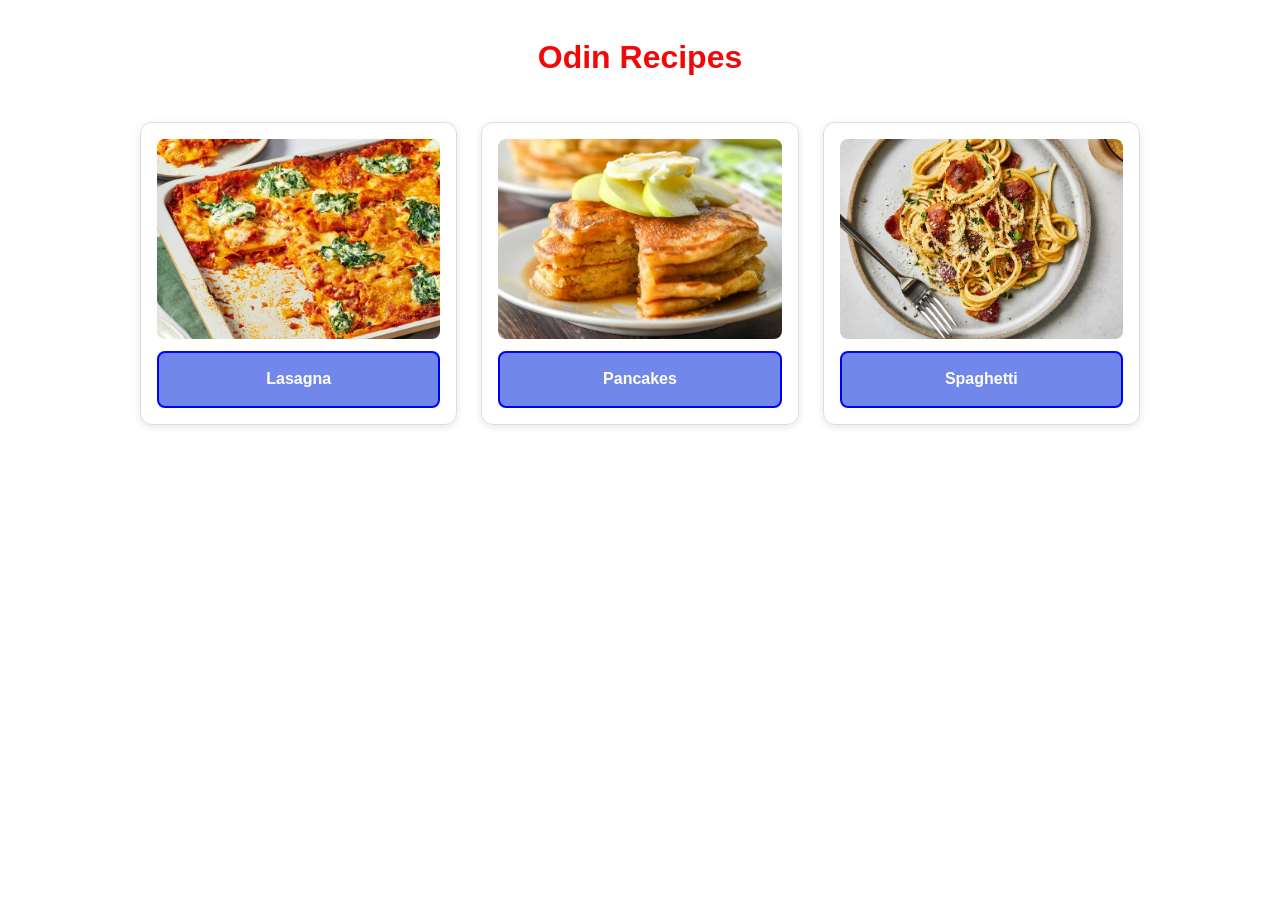
<file: index.html>
<!DOCTYPE html>
<html lang="en">

    <head>
        <meta charset="UTF-8">
        <meta name="viewport" content="width=device-width, initial-scale=1.0">
        <title>Odin Recipes</title>
        <link rel="stylesheet" href="styles.css">
    </head>
    <body>
        <div class="container">
        <h1>Odin Recipes</h1>

        <ul>
            <li>
                <img src="recipes/images/lasagna.jpg.webp" alt="Lasagna">
                <a class="featured" href="recipes/lasagna.html">Lasagna</a>
            </li>

            <li>
                <img src="recipes/images/pancakes.jpg" alt="Pancakes">
                <a class="featured1" href="recipes/pancakes.html">Pancakes</a>
            </li>

            <li>
                <img src="recipes/images/spaghetti.jpg" alt="Spaghetti">
                <a class="featured2" href="recipes/spaghetti.html">Spaghetti</a>
            </li>
        </ul>
     </div>
            
    </body>
</file>
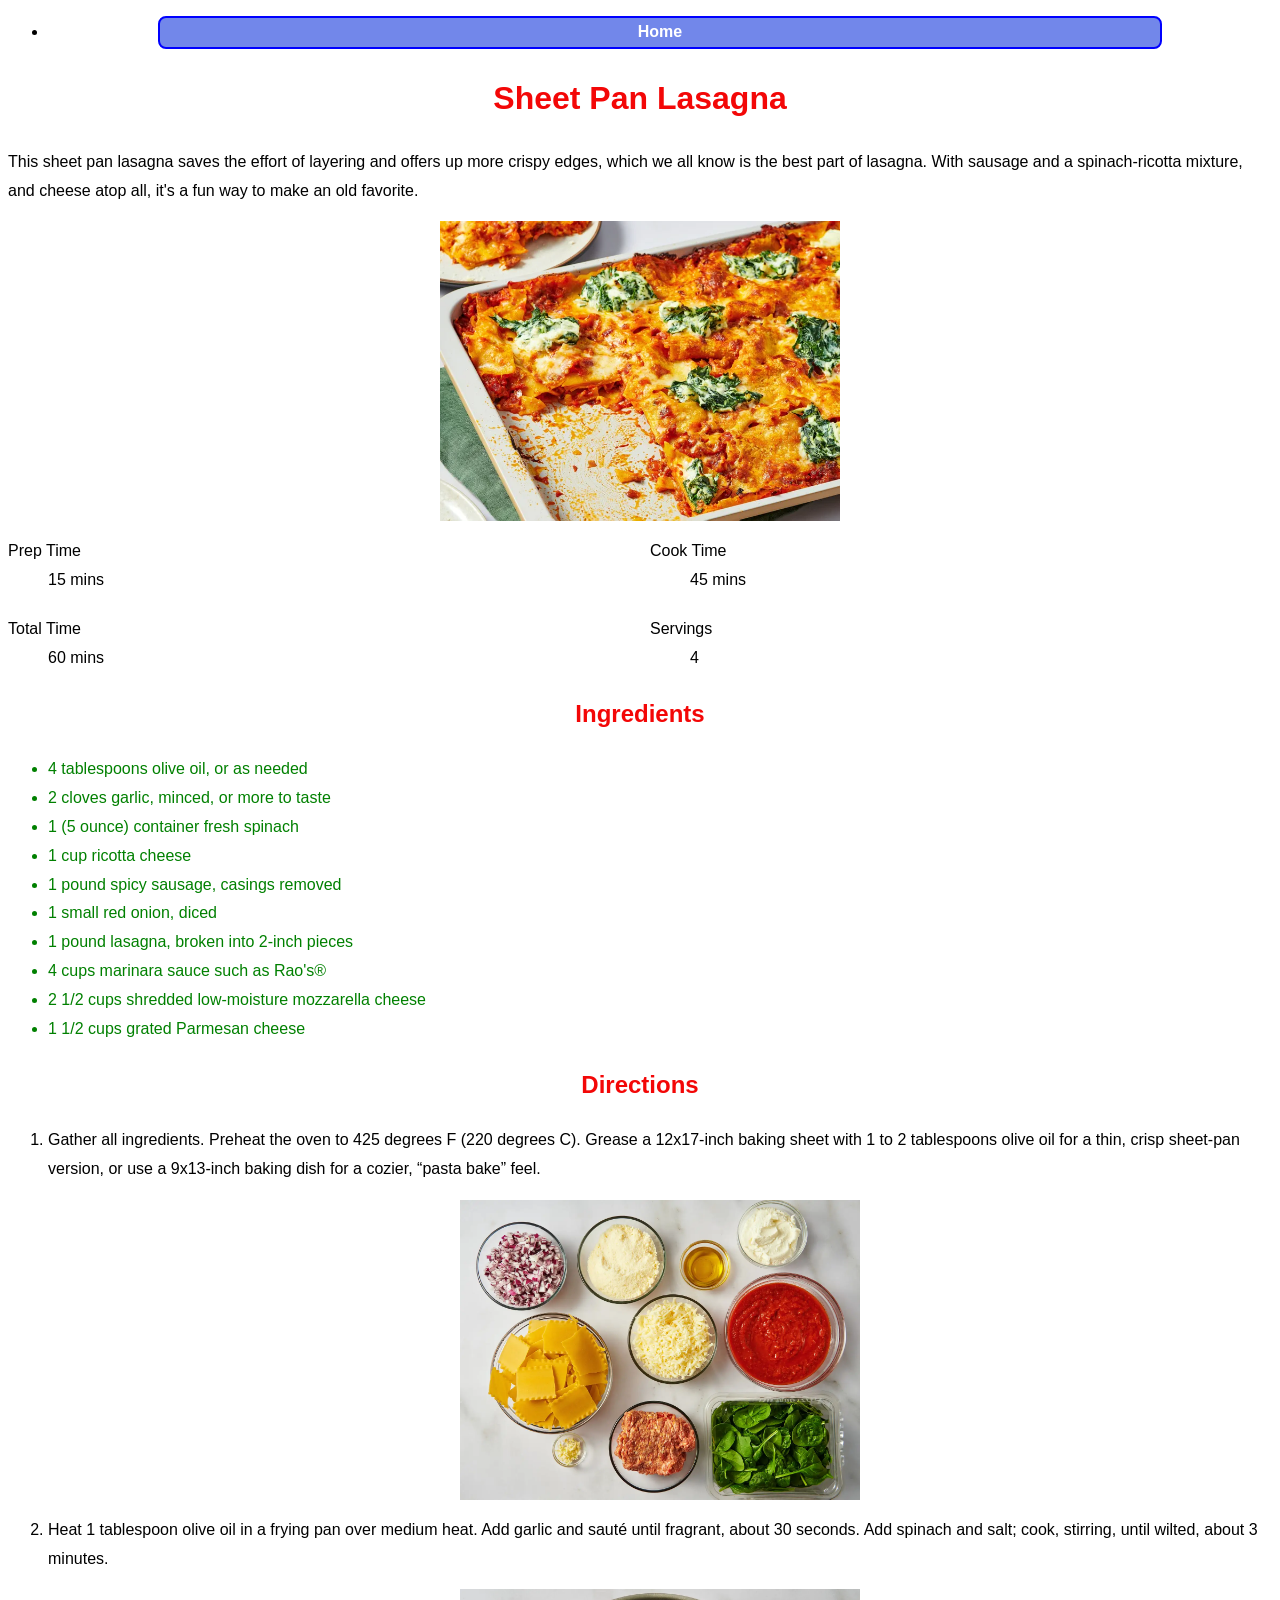
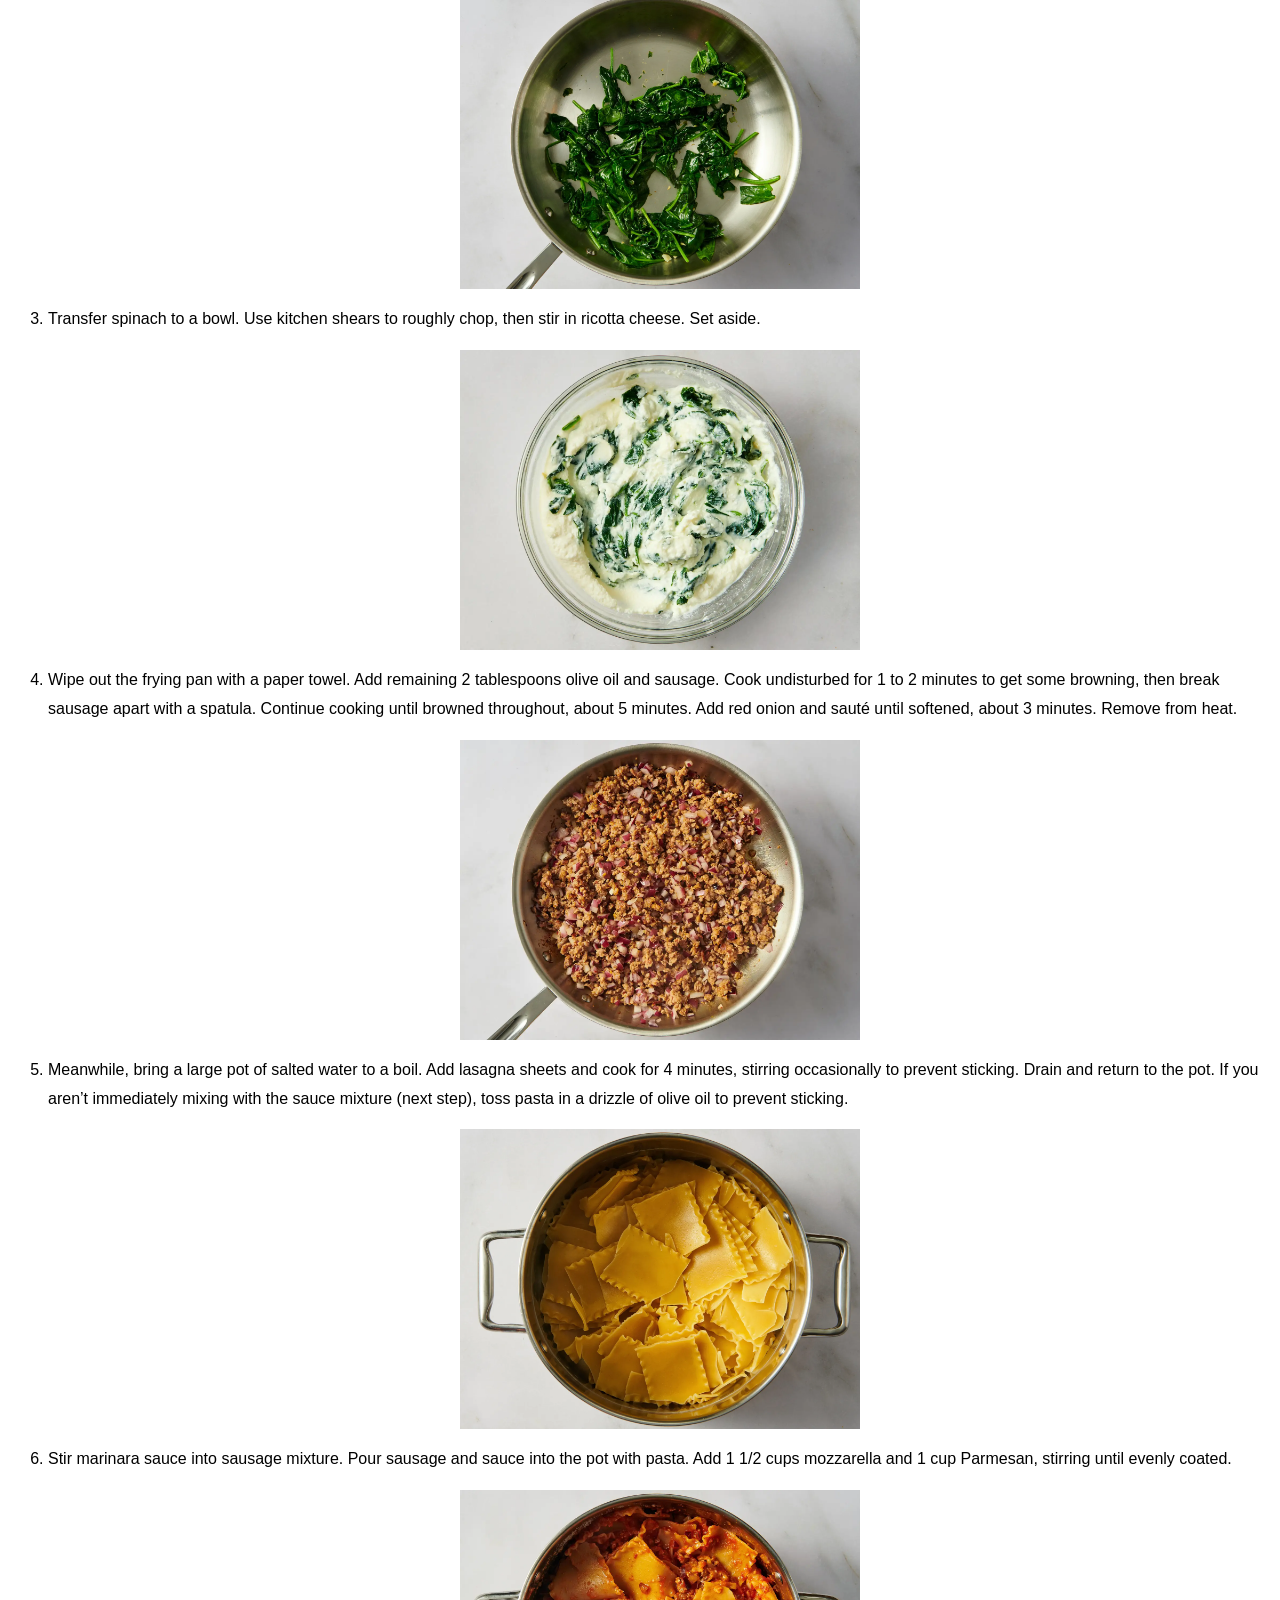
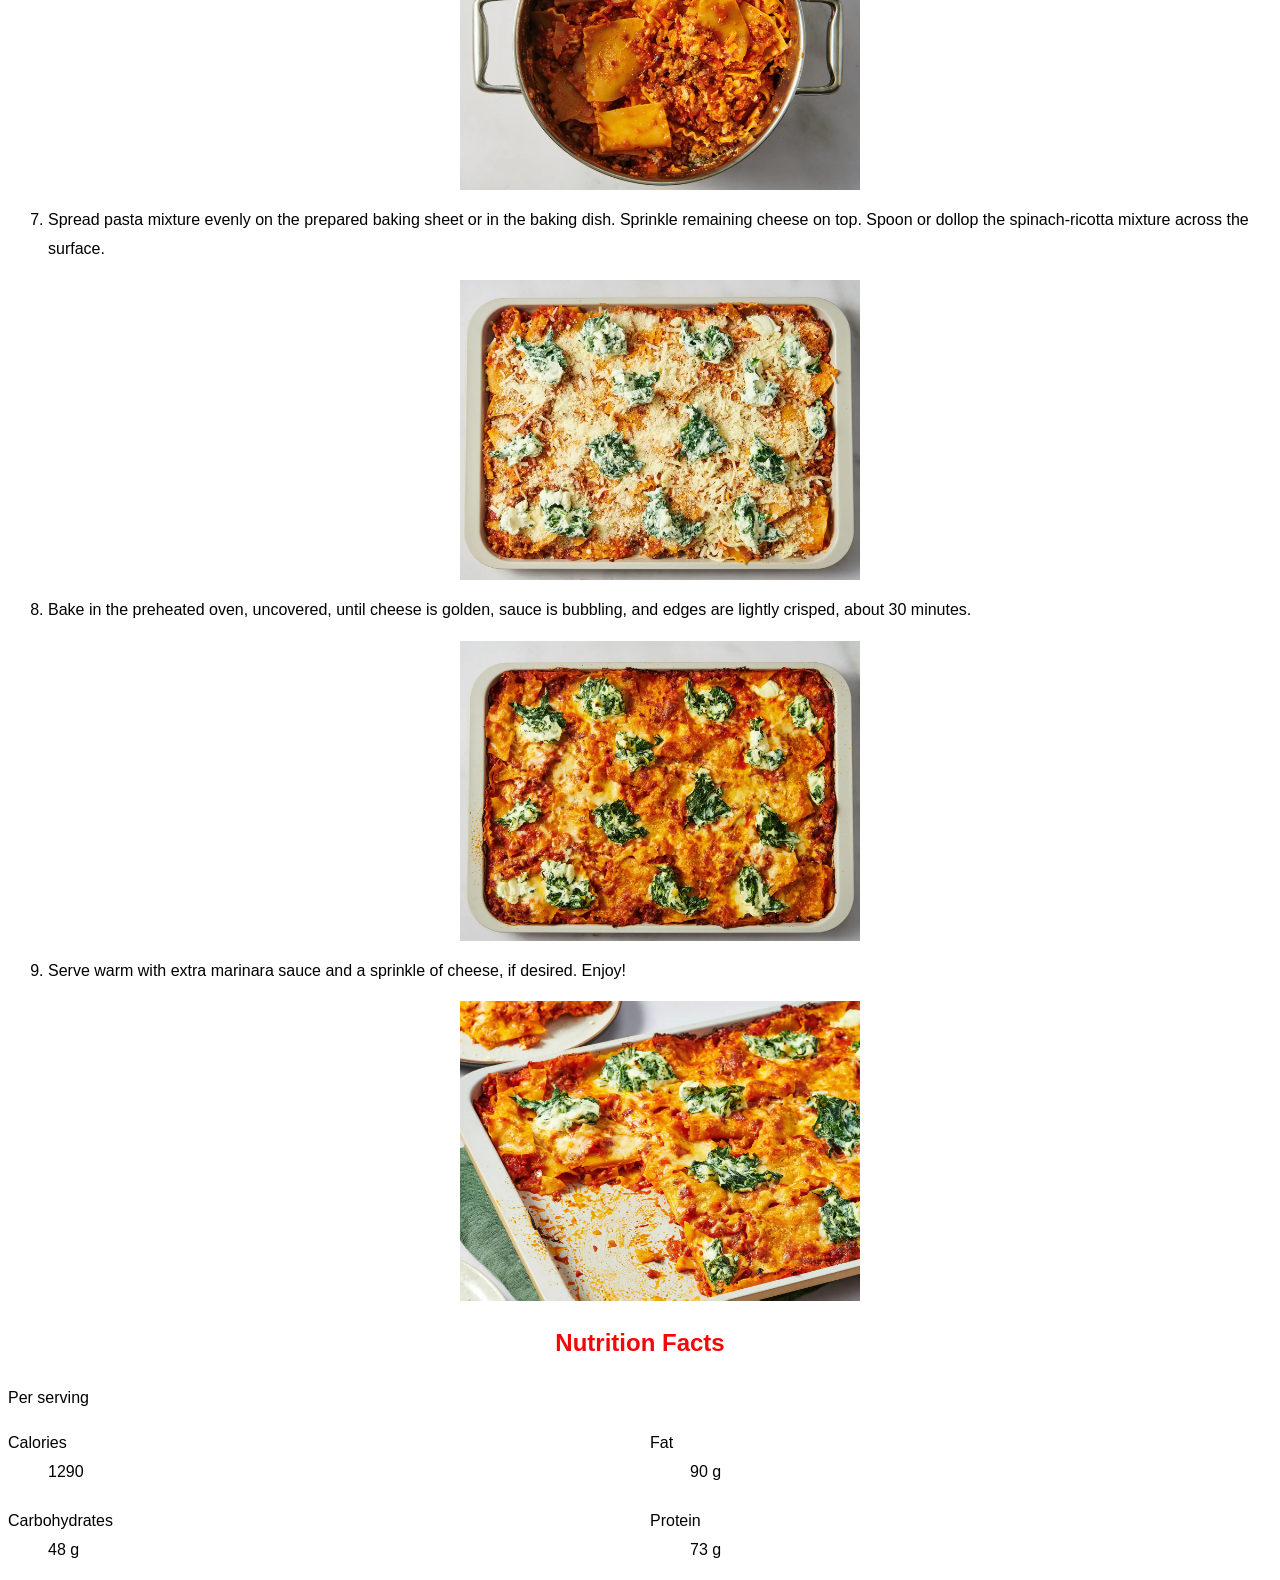
<file: recipes/lasagna.html>
<!DOCTYPE html>
<html lang="en">
<head>
    <meta charset="UTF-8">
    <!-- ЗМІНЕНО [1]: додано meta viewport (коректне відображення на телефоні) -->
    <meta name="viewport" content="width=device-width, initial-scale=1">
    <!-- ЗМІНЕНО [2]: додано title (його не було; потрібен для вкладки браузера й пошуку) -->
    <title>Sheet Pan Lasagna</title>
    <link rel="stylesheet" href="../styles.css">
</head>
<body>
    <ul>
        <li><a class="button-home" href="../index.html">Home</a></li>
    </ul>
<!-- ЗМІНЕНО [3]: вміст обгорнуто в main, а вступ і час у header (семантичні теги замість голих div) -->
<main>
<header>
    <h1>Sheet Pan Lasagna</h1>
    <!-- ЗМІНЕНО [4]: 4 рядки тексту, розірвані на окремі <p>, зведено в один абзац -->
    <p>This sheet pan lasagna saves the effort of layering and offers up more crispy edges, which we all know is the best part of lasagna. With sausage and a spinach-ricotta mixture, and cheese atop all, it's a fun way to make an old favorite.</p>

    <!-- ЗМІНЕНО [5]: figure + змістовний alt; width/height без "px" (у HTML-атрибутах одиниці не пишуть) -->
    <figure>
        <img src="images/lasagna.jpg.webp" alt="Finished sheet pan lasagna with golden, crispy cheese" width="400" height="400">
    </figure>

    <!-- ЗМІНЕНО [6]: блок часу переписано на dl; виправлено відсутній відкривальний <div> для Total Time і зайвий закривальний </div> -->
    <dl class="recipe-time">
        <div>
            <dt>Prep Time</dt>
            <dd>15 mins</dd>
        </div>
        <div>
            <dt>Cook Time</dt>
            <dd>45 mins</dd>
        </div>
        <div>
            <dt>Total Time</dt>
            <dd>60 mins</dd>
        </div>
        <div>
            <dt>Servings</dt>
            <dd>4</dd>
        </div>
    </dl>
</header>

<!-- ЗМІНЕНО [7]: h1 → h2 (на сторінці має бути один h1); секція обгорнута в section -->
<section class="ingredients">
    <h2>Ingredients</h2>
    <!-- ЗМІНЕНО [8]: прибрано зайві відступи; список без змін за змістом -->
    <ul>
        <li>4 tablespoons olive oil, or as needed</li>
        <li>2 cloves garlic, minced, or more to taste</li>
        <li>1 (5 ounce) container fresh spinach</li>
        <li>1 cup ricotta cheese</li>
        <li>1 pound spicy sausage, casings removed</li>
        <li>1 small red onion, diced</li>
        <li>1 pound lasagna, broken into 2-inch pieces</li>
        <li>4 cups marinara sauce such as Rao's®</li>
        <li>2 1/2 cups shredded low-moisture mozzarella cheese</li>
        <li>1 1/2 cups grated Parmesan cheese</li>
    </ul>
</section>

<section class="directions">
    <h2>Directions</h2>
    <!-- ЗМІНЕНО [9]: ручне «Step N:» у <strong> замінено на <ol>; нумерацію робить браузер -->
    <ol>
        <li>
            <!-- ЗМІНЕНО [4]: абзац зведено в один; «sheet-» і «pan» склеєно в «sheet-pan» -->
            <p>Gather all ingredients. Preheat the oven to 425 degrees F (220 degrees C). Grease a 12x17-inch baking sheet with 1 to 2 tablespoons olive oil for a thin, crisp sheet-pan version, or use a 9x13-inch baking dish for a cozier, “pasta bake” feel.</p>
            <!-- ЗМІНЕНО [10]: alt «Step 1:» замінено на опис того, що на фото (так samo в усіх кроках) -->
            <img src="images/lasagna1.jpg.webp" alt="Baking sheet greased with olive oil" width="400" height="400" loading="lazy">
        </li>
        <li>
            <p>Heat 1 tablespoon olive oil in a frying pan over medium heat. Add garlic and sauté until fragrant, about 30 seconds. Add spinach and salt; cook, stirring, until wilted, about 3 minutes.</p>
            <img src="images/lasagna2.jpg" alt="Spinach wilting with garlic in a frying pan" width="400" height="400" loading="lazy">
        </li>
        <li>
            <!-- ЗМІНЕНО [11]: прибрано <br> усередині абзацу -->
            <p>Transfer spinach to a bowl. Use kitchen shears to roughly chop, then stir in ricotta cheese. Set aside.</p>
            <!-- ПРИМІТКА [12]: розширення файлів (.jpg.webp / .jpg) залишено як були, щоб не зламати шляхи. Варто привести до одного формату (наприклад, .webp) і перейменувати файли -->
            <img src="images/lasagna3.jpg" alt="Chopped spinach mixed with ricotta in a bowl" width="400" height="400" loading="lazy">
        </li>
        <li>
            <p>Wipe out the frying pan with a paper towel. Add remaining 2 tablespoons olive oil and sausage. Cook undisturbed for 1 to 2 minutes to get some browning, then break sausage apart with a spatula. Continue cooking until browned throughout, about 5 minutes. Add red onion and sauté until softened, about 3 minutes. Remove from heat.</p>
            <img src="images/lasagna4.jpg" alt="Browned sausage and red onion in a frying pan" width="400" height="400" loading="lazy">
        </li>
        <li>
            <p>Meanwhile, bring a large pot of salted water to a boil. Add lasagna sheets and cook for 4 minutes, stirring occasionally to prevent sticking. Drain and return to the pot. If you aren’t immediately mixing with the sauce mixture (next step), toss pasta in a drizzle of olive oil to prevent sticking.</p>
            <img src="images/lasagna5.jpg" alt="Drained lasagna pieces in a pot" width="400" height="400" loading="lazy">
        </li>
        <li>
            <p>Stir marinara sauce into sausage mixture. Pour sausage and sauce into the pot with pasta. Add 1 1/2 cups mozzarella and 1 cup Parmesan, stirring until evenly coated.</p>
            <img src="images/lasagna6.jpg" alt="Pasta coated in sausage and marinara sauce" width="400" height="400" loading="lazy">
        </li>
        <li>
            <!-- ЗМІНЕНО [13]: виправлено одруківку «Spoon o» → «Spoon or» -->
            <p>Spread pasta mixture evenly on the prepared baking sheet or in the baking dish. Sprinkle remaining cheese on top. Spoon or dollop the spinach-ricotta mixture across the surface.</p>
            <img src="images/lasagna7.jpg" alt="Pasta spread on the baking sheet topped with spinach-ricotta" width="400" height="400" loading="lazy">
        </li>
        <li>
            <p>Bake in the preheated oven, uncovered, until cheese is golden, sauce is bubbling, and edges are lightly crisped, about 30 minutes.</p>
            <img src="images/lasagna8.jpg" alt="Baked lasagna with golden cheese and bubbling sauce" width="400" height="400" loading="lazy">
        </li>
        <li>
            <p>Serve warm with extra marinara sauce and a sprinkle of cheese, if desired. Enjoy!</p>
            <img src="images/lasagna9.jpg" alt="Served portion of sheet pan lasagna" width="400" height="400" loading="lazy">
        </li>
    </ol>
</section>

<section class="nutrition">
    <!-- ЗМІНЕНО [14]: <h4> більше не вкладений у <h1>; заголовок став h2, «(per serving)» — звичайним абзацом -->
    <h2>Nutrition Facts</h2>
    <p>Per serving</p>
    <!-- ЗМІНЕНО [15]: виправлено незакритий <div> у блоці Fat; блок переписано на dl, як і час приготування -->
    <dl>
        <div>
            <dt>Calories</dt>
            <dd>1290</dd>
        </div>
        <div>
            <dt>Fat</dt>
            <dd>90 g</dd>
        </div>
        <div>
            <dt>Carbohydrates</dt>
            <dd>48 g</dd>
        </div>
        <div>
            <dt>Protein</dt>
            <dd>73 g</dd>
        </div>
    </dl>
</section>
</main>
</body>
</html>
</file>
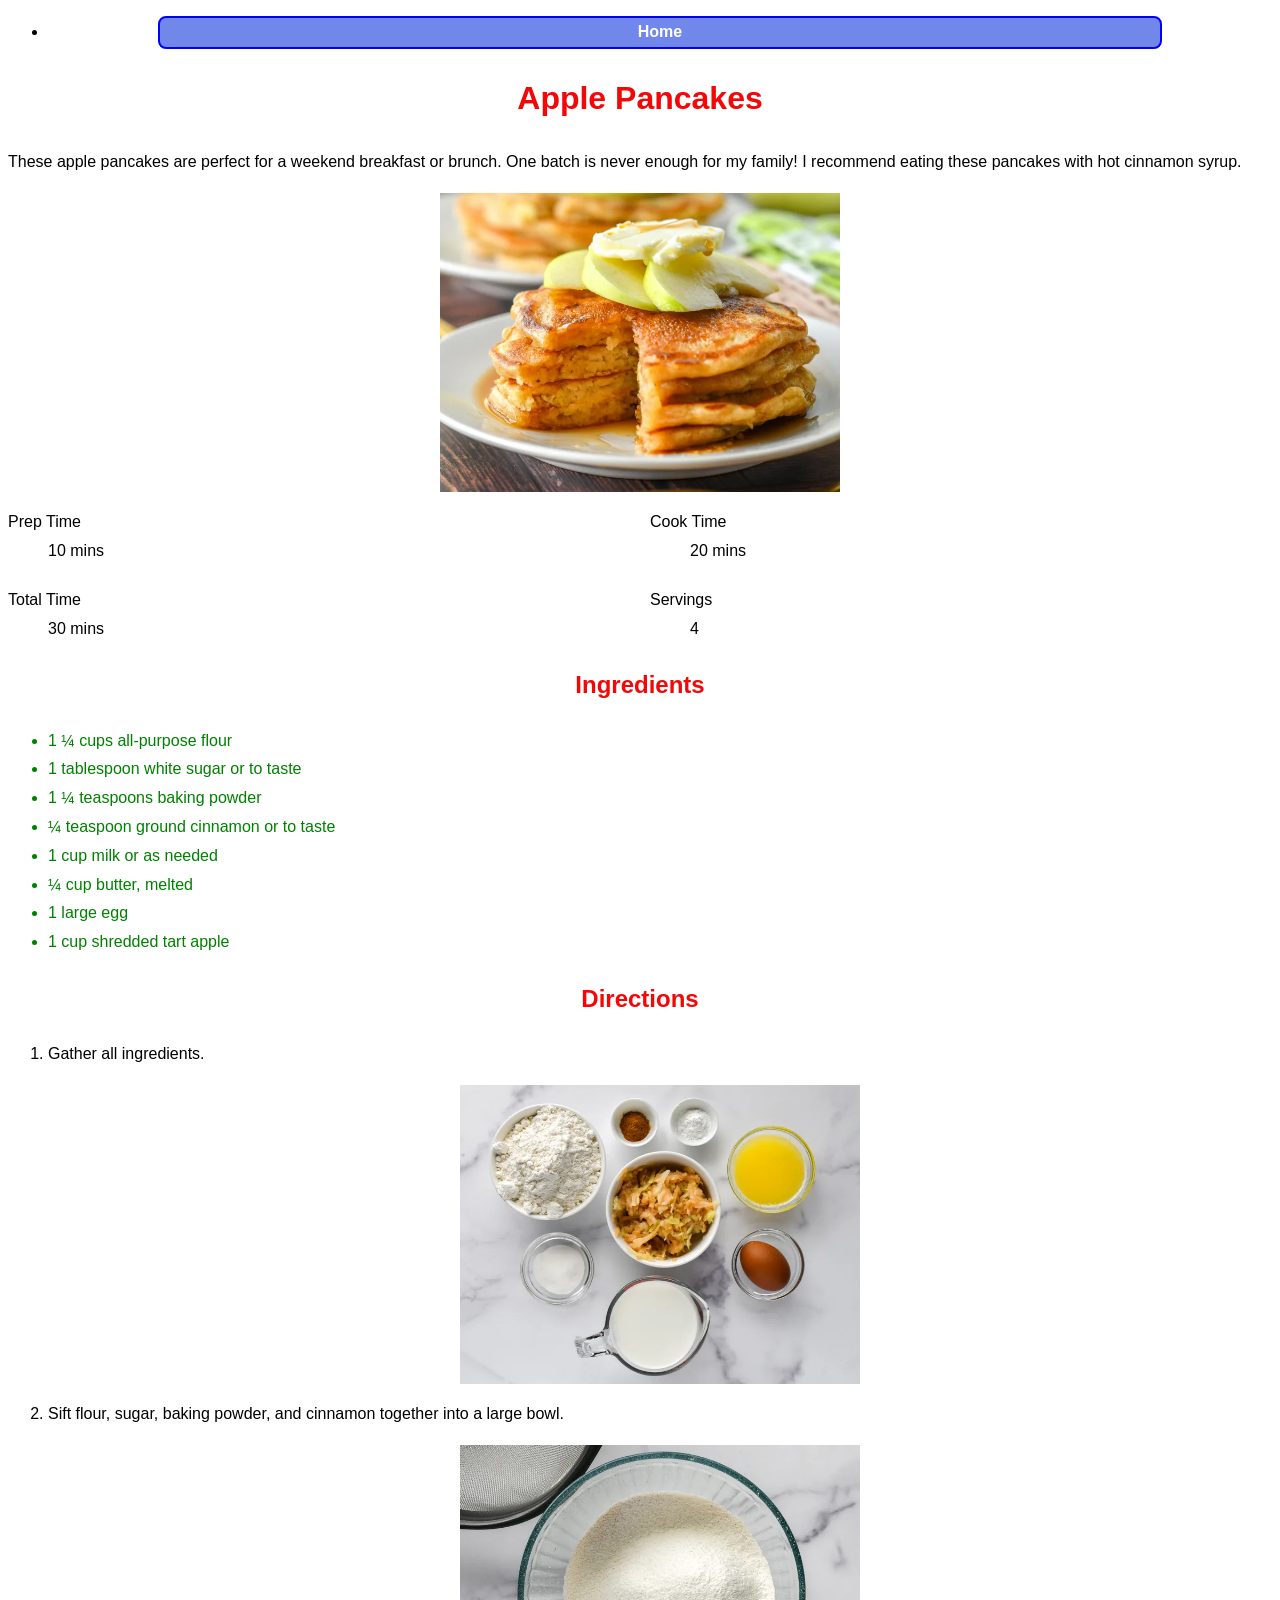
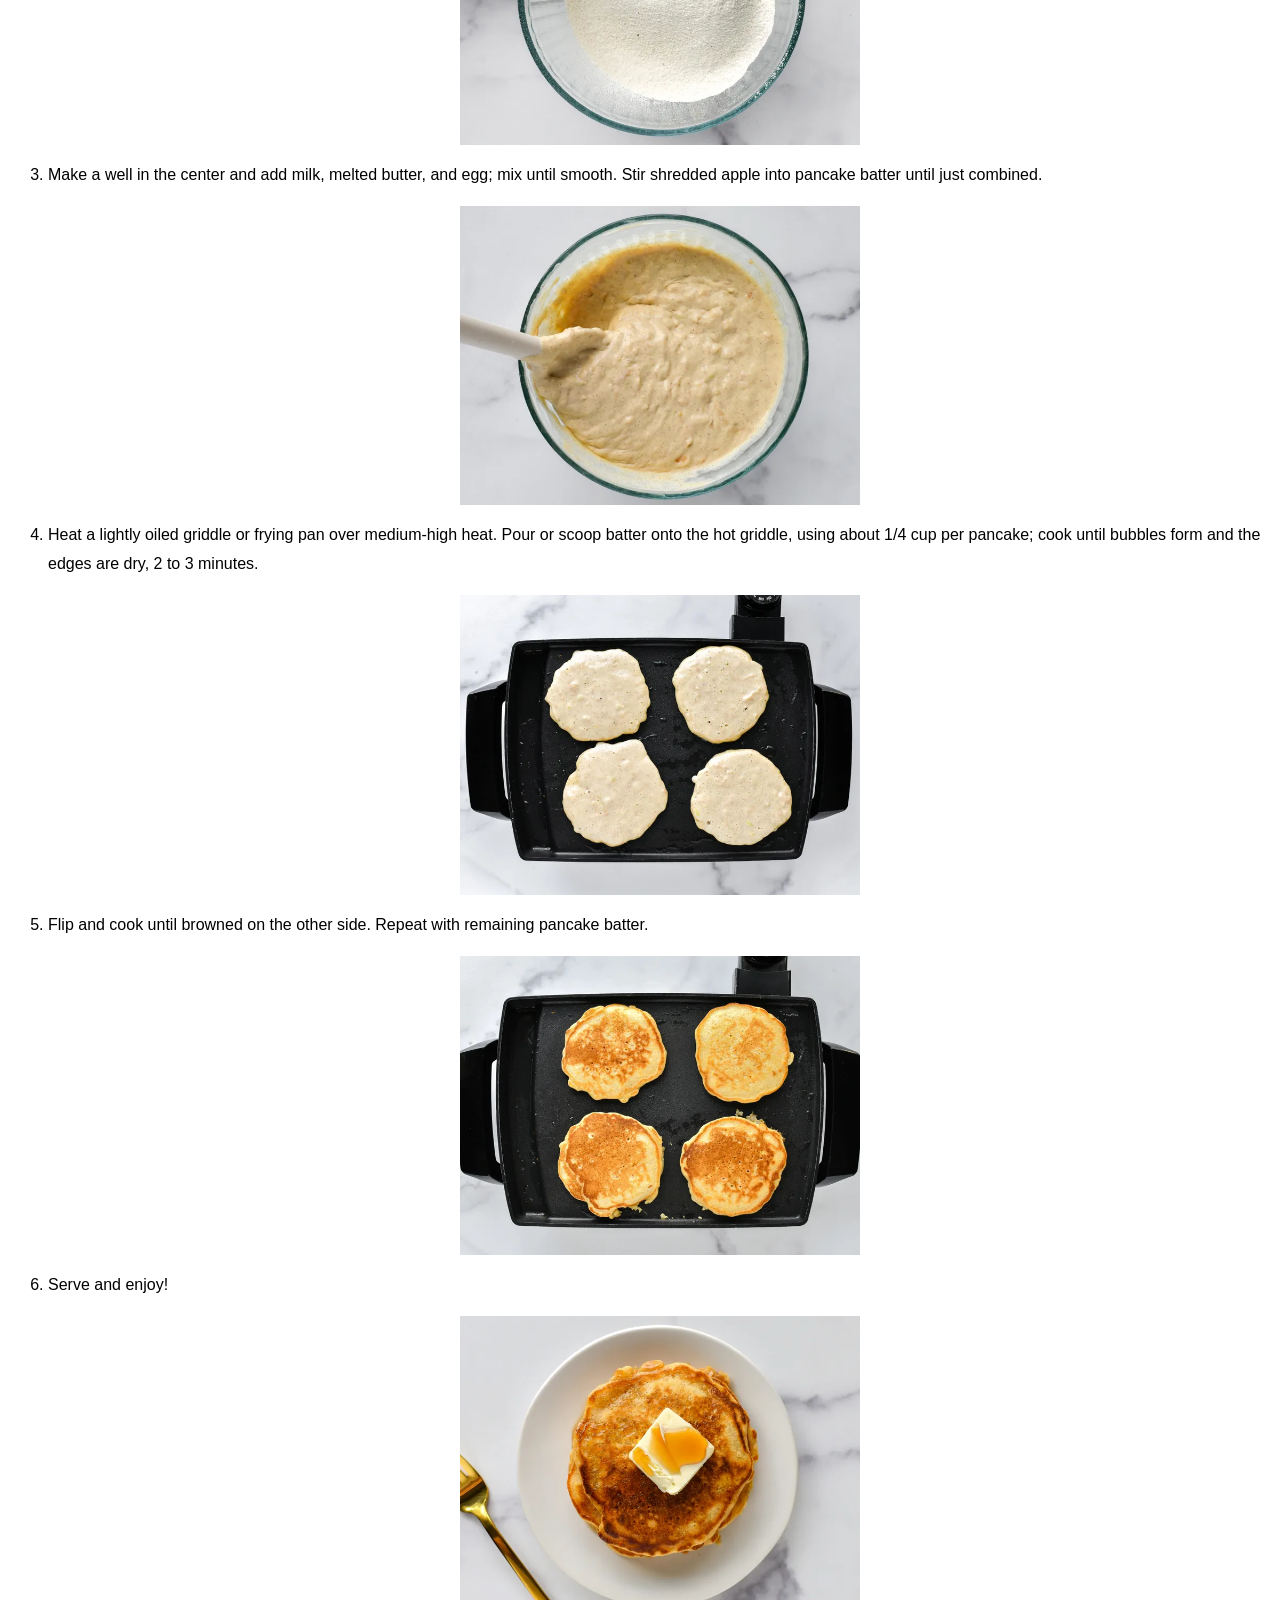
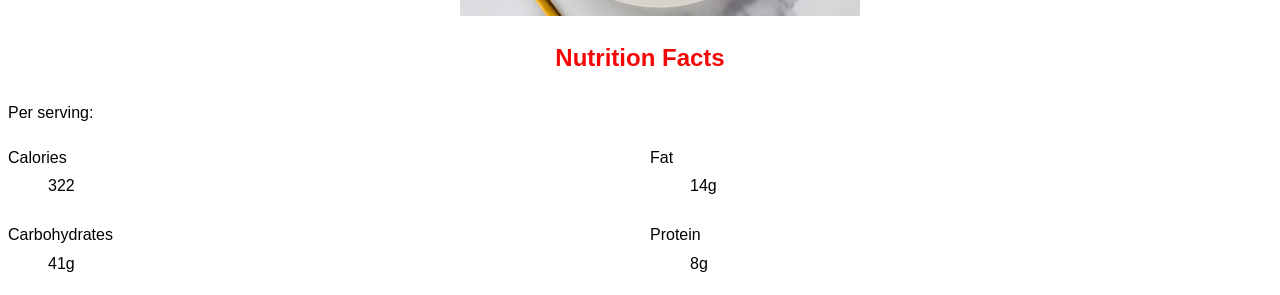
<file: recipes/pancakes.html>
<!DOCTYPE html>
<html lang="en">
    <head>
        <meta charset="UTF-8">
        <meta name="viewport" content="width=device-width, initial-scale=1">
        <title>Apple Pancakes</title>
        <link rel="stylesheet" href="../styles.css">
    </head>
    <body>
        <ul>
            <li><a class="button-home" href="../index.html">Home</a></li>
        </ul>
        <main>
            <header>
                <h1>Apple Pancakes</h1>
                <p>These apple pancakes are perfect for a weekend breakfast or brunch. One batch is never enough for my family! I recommend eating these pancakes with hot cinnamon syrup.</p>
                <figure>
                    <img src="images/pancakes.jpg" alt="Stack of apple pancakes with syrup and apple slices" width="400" height="400">
                </figure>
                <dl class="recipe-time">
                    <div>
                        <dt>Prep Time</dt>
                        <dd>10 mins</dd>
                    </div>
                    <div>
                        <dt>Cook Time</dt>
                        <dd>20 mins</dd>
                    </div>
                    <div>
                        <dt>Total Time</dt>
                        <dd>30 mins</dd>
                    </div>
                    <div>
                        <dt>Servings</dt>
                        <dd>4</dd>
                    </div>
                </dl>
            </header>

            <section class="ingredients">
                <h2>Ingredients</h2>
                <ul>
                    <li>1 ¼ cups all-purpose flour</li>
                    <li>1 tablespoon white sugar or to taste</li>
                    <li>1 ¼ teaspoons baking powder</li>
                    <li>¼ teaspoon ground cinnamon or to taste</li>
                    <li>1 cup milk or as needed</li>
                    <li>¼ cup butter, melted</li>
                    <li>1 large egg</li>
                    <li>1 cup shredded tart apple</li>
                </ul>
            </section>

            <section class="directions">
                <h2>Directions</h2>
                <ol>
                    <li>
                        <p>Gather all ingredients.</p>
                        <img src="images/pancakes1.jpg" alt="All ingredients for apple pancakes" width="400" height="400">
                    </li>
                    <li>
                        <p>Sift flour, sugar, baking powder, and cinnamon together into a large bowl.</p>
                        <img src="images/pancakes2.jpg" alt="Sift flour, sugar, baking powder, and cinnamon together into a large bowl." width="400" height="400">
                    </li>
                    <li>
                        <p>Make a well in the center and add milk, melted butter, and egg; mix until smooth. Stir shredded apple into pancake batter until just combined.</p>
                        <img src="images/pancakes3.jpg" alt="Make a well in the center and add milk, melted butter, and egg; mix until smooth. Stir shredded apple into pancake batter until just combined." width="400" height="400">
                    </li>
                    <li>
                        <p>Heat a lightly oiled griddle or frying pan over medium-high heat. Pour or scoop batter onto the hot griddle, using about 1/4 cup per pancake; cook until bubbles form and the edges are dry, 2 to 3 minutes.</p>
                        <img src="images/pancakes4.jpg" alt="Heat a lightly oiled griddle or frying pan over medium-high heat. Pour or scoop batter onto the hot griddle, using about 1/4 cup per pancake; cook until bubbles form and the edges are dry, 2 to 3 minutes." width="400" height="400">
                    </li>
                    <li>
                        <p>Flip and cook until browned on the other side. Repeat with remaining pancake batter.</p>
                        <img src="images/pancakes5.jpg" alt="Flip and cook until browned on the other side. Repeat with remaining pancake batter." width="400" height="400">
                    </li>
                    <li>
                        <p>Serve and enjoy!</p>
                        <img src="images/pancakes6.jpg" alt="Serve and enjoy!" width="400" height="400">
                    </li>
                </ol>
            </section>

            <section class="nutrition">
                <h2>Nutrition Facts</h2>
                <p>Per serving:</p>
                <dl>
                    <div>
                        <dt>Calories</dt>
                        <dd>322</dd>
                    </div>
                    <div>
                        <dt>Fat</dt>
                        <dd>14g</dd>
                    </div>
                    <div>
                        <dt>Carbohydrates</dt>
                        <dd>41g</dd>
                    </div>
                    <div>
                        <dt>Protein</dt>
                        <dd>8g</dd>
                    </div>
                </dl>
            </section>
        </main>
    </body>
</html>
</file>
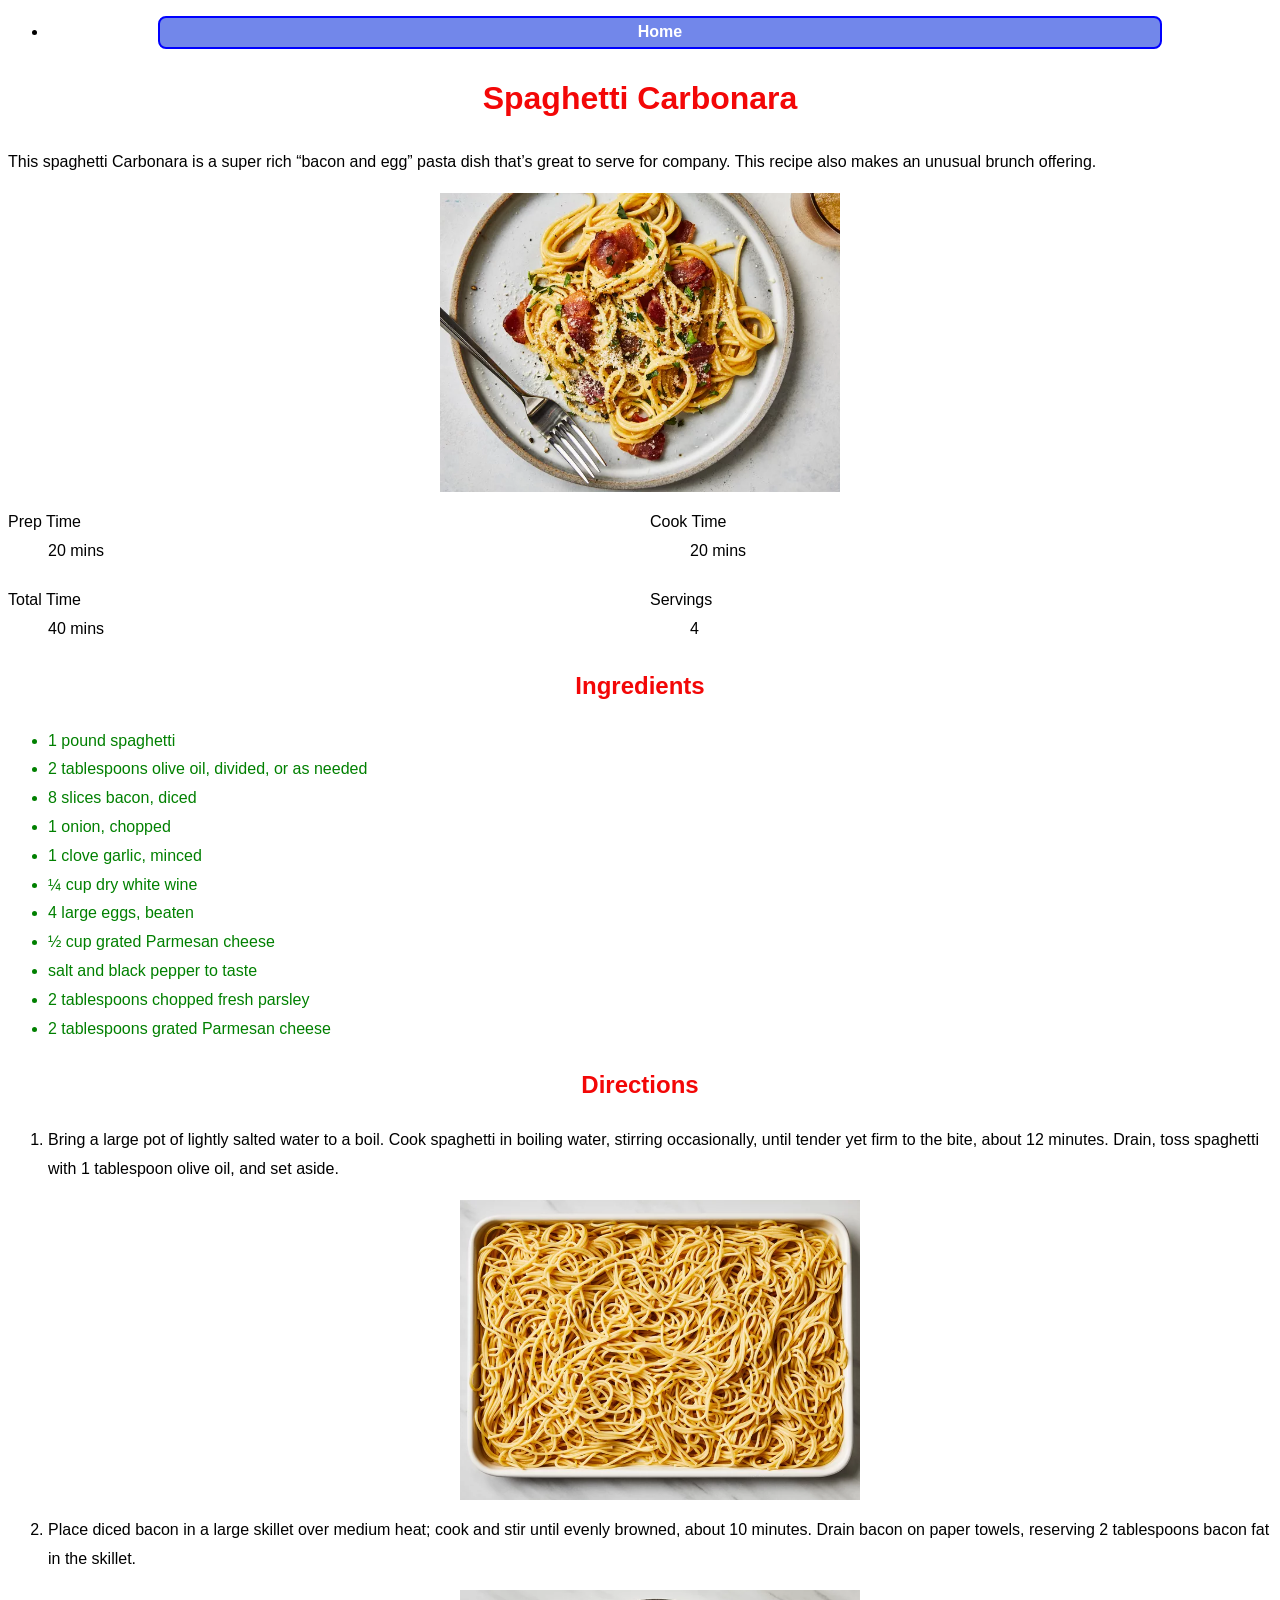
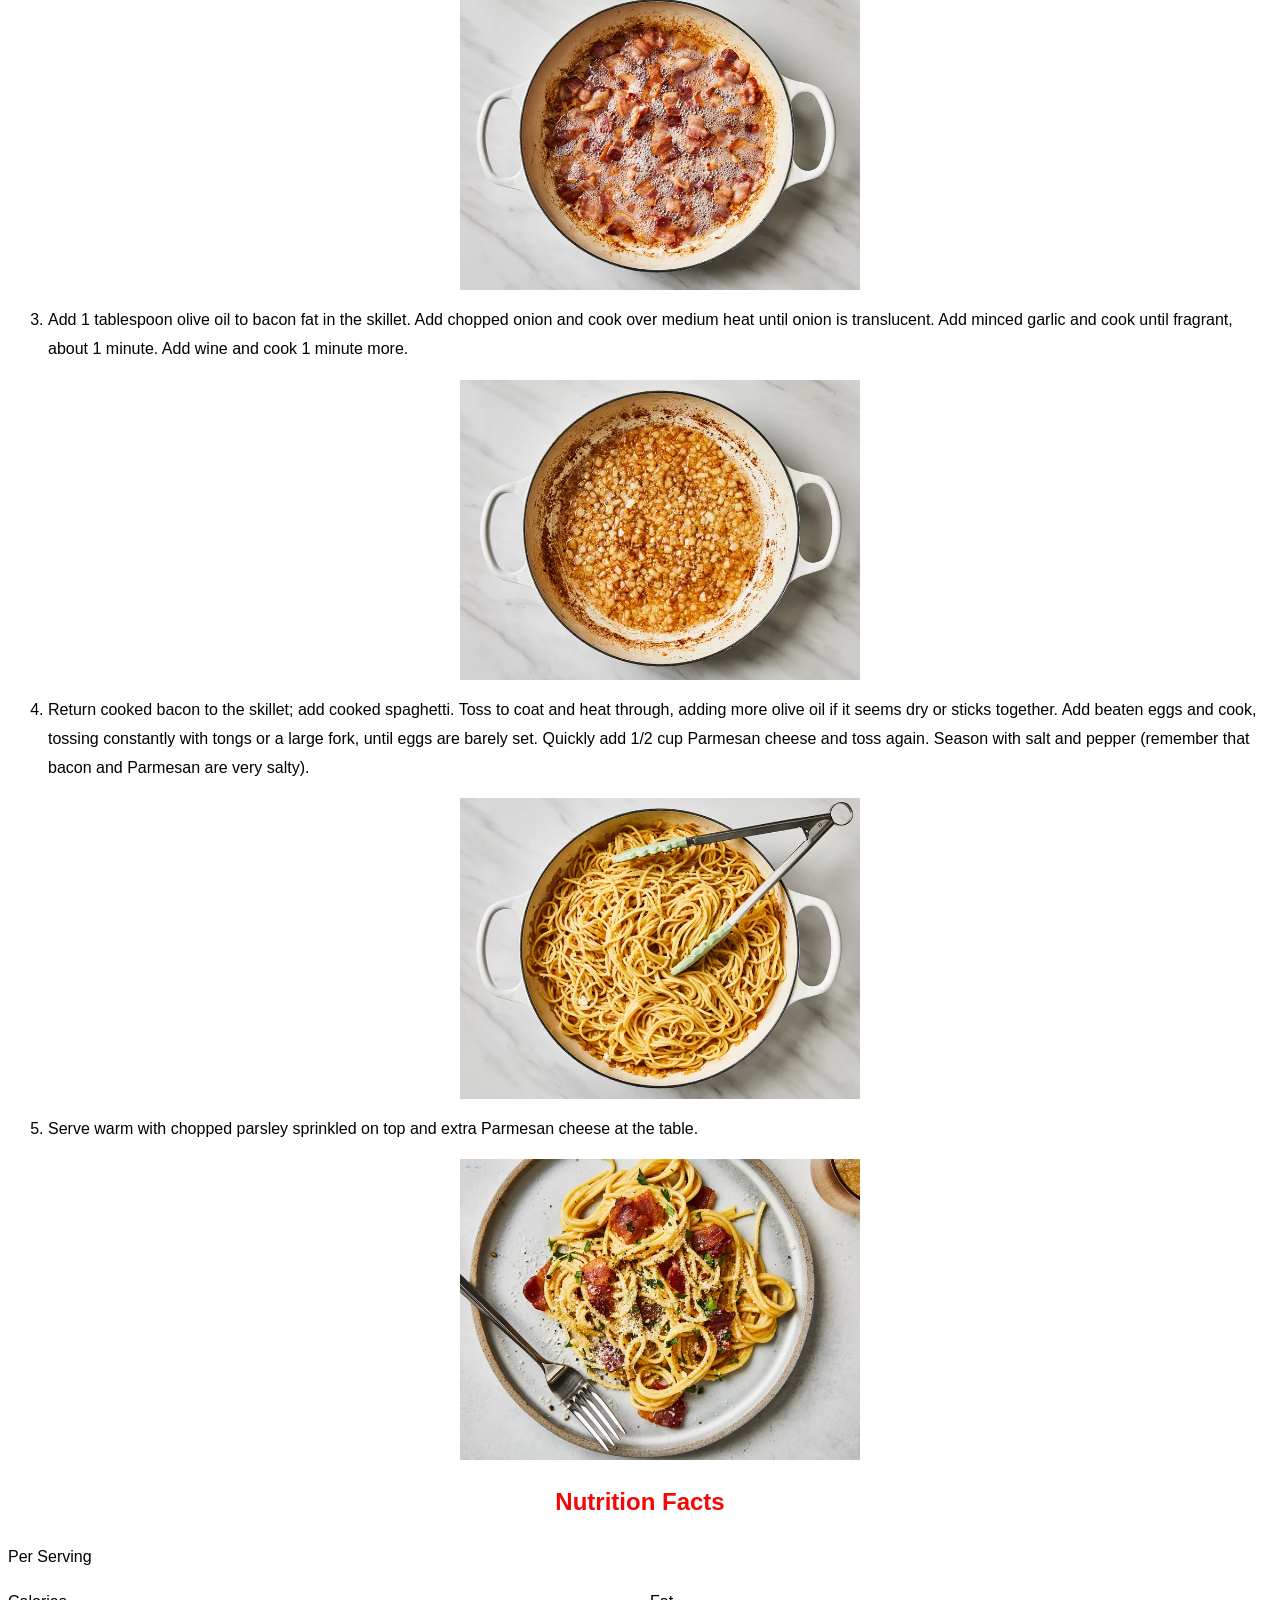
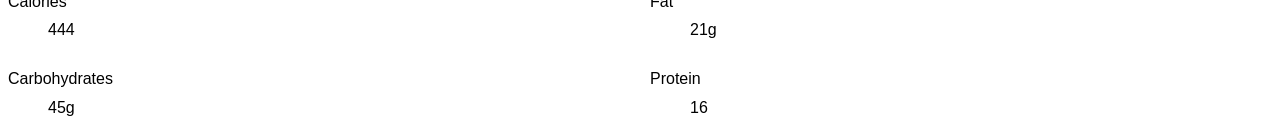
<file: recipes/spagetti.html>
<!DOCTYPE html>
<html lang="en">
    <head>
        <meta charset="UTF-8">
        <meta name="viewport" content="width=device-width, initial-scale=1.0">
        <title>Spaghetti Recipe</title>
        <link rel="stylesheet" href="../styles.css">    
    </head>
    <body>
        <ul>
            <li><a class="button-home" href="../index.html">Home</a></li>
        </ul>
        <main>
            <header>
                <h1>Spaghetti Carbonara</h1>
                <p>This spaghetti Carbonara is a super rich “bacon and egg” pasta dish that’s great to serve for company. This recipe also makes an unusual brunch offering.</p>
                <figure>
                    <img src="images/spaghetti.jpg" alt="Ready meal" width="400" height="400">
                </figure>
                <dl class="recipe-time">
                    <div>
                        <dt>Prep Time</dt>
                        <dd>20 mins</dd>
                    </div>
                    <div>
                        <dt>Cook Time</dt>
                        <dd>20 mins</dd>
                    </div>
                    <div>
                        <dt>Total Time</dt>
                        <dd>40 mins</dd>
                    </div>
                    <div>
                        <dt>Servings</dt>
                        <dd>4</dd>
                    </div>
                </dl>
            </header>

            <section class="ingredients">
                <h2>Ingredients</h2>
                <ul>
                    <li>1 pound spaghetti</li>
                    <li>2 tablespoons olive oil, divided, or as needed</li>
                    <li>8 slices bacon, diced</li>
                    <li>1 onion, chopped</li>
                    <li>1 clove garlic, minced</li>
                    <li>¼ cup dry white wine</li>
                    <li>4 large eggs, beaten</li>
                    <li>½ cup grated Parmesan cheese</li>
                    <li>salt and black pepper to taste</li>
                    <li>2 tablespoons chopped fresh parsley</li>
                    <li>2 tablespoons grated Parmesan cheese</li>
                </ul>
            </section>



            <section class="directions">
                <h2>Directions</h2>
                <ol>
                    <li>
                        <p>Bring a large pot of lightly salted water to a boil. Cook spaghetti in boiling water, stirring occasionally, until tender yet firm to the bite, about 12 minutes. Drain, toss spaghetti with 1 tablespoon olive oil, and set aside.</p>
                        <img src="images/spaghetti1.jpg" alt="Boiled spaghetti" width="400" height="400">
                    </li>
                    <li>
                        <p>Place diced bacon in a large skillet over medium heat; cook and stir until evenly browned, about 10 minutes. Drain bacon on paper towels, reserving 2 tablespoons bacon fat in the skillet.</p>
                        <img src="images/spaghetti2.jpg" alt="Fried bacon with well rendered fat" width="400" height="400">
                    </li>
                    <li>
                        <p>Add 1 tablespoon olive oil to bacon fat in the skillet. Add chopped onion and cook over medium heat until onion is translucent. Add minced garlic and cook until fragrant, about 1 minute. Add wine and cook 1 minute more.</p>
                        <img src="images/spaghetti3.jpg" alt="Dice onion and minced garlic in a skillet with bacon fat" width="400" height="400">
                    </li>
                    <li>
                        <p>Return cooked bacon to the skillet; add cooked spaghetti. Toss to coat and heat through, adding more olive oil if it seems dry or sticks together. Add beaten eggs and cook, tossing constantly with tongs or a large fork, until eggs are barely set. Quickly add 1/2 cup Parmesan cheese and toss again. Season with salt and pepper (remember that bacon and Parmesan are very salty).</p>
                        <img src="images/spaghetti4.jpg" alt="Return cooked bacon to the skillet; add cooked spaghetti. Toss to coat and heat through, adding more olive oil if it seems dry or sticks together. Add beaten eggs and cook, tossing constantly with tongs or a large fork, until eggs are barely set. Quickly add 1/2 cup Parmesan cheese and toss again. Season with salt and pepper (remember that bacon and Parmesan are very salty)." width="400" height="400">
                    </li>
                    <li>
                        <p>Serve warm with chopped parsley sprinkled on top and extra Parmesan cheese at the table.</p>
                        <img src="images/spaghetti5.jpg" alt="Serve warm with chopped parsley sprinkled on top and extra Parmesan cheese at the table." width="400" height="400">
                    </li>
                </ol>
            </section>
            <section class="nutrition">
                <h2>Nutrition Facts</h2>
                <p>Per Serving</p>
                <dl>
                    <div>
                        <dt>Calories</dt>
                        <dd>444</dd>
                    </div>
                    <div>
                        <dt>Fat</dt>
                        <dd>21g</dd>
                    </div>
                    <div>
                        <dt>Carbohydrates</dt>
                        <dd>45g</dd>
                    </div>
                    <div>
                        <dt>Protein</dt>
                        <dd>16</dd>
                    </div>
                </dl>
            </section>
        </main>
    </body>
</html>
</file>
<file: styles.css>
h1 {
    color:rgb(0, 0, 0);
    font-size: 2rem;
    margin-bottom: 20px;
    text-align: center;
    font-weight: 700;
}


.ingredients li {
    color:green;
}


.featured,.featured1,.featured2, .button-home { 
    display: block;
    width: 400px;;
    max-width: 100%;
    margin: 0;
    padding: 12px;
    text-align: center;
    background-color: rgba(26, 61, 221, 0.616);
    color: white;
    text-decoration: none;
    border-radius: 8px;
    font-weight: bold;
    transition: background-color 0.3s, transform 0.2s;
}


.featured {
    border: 2px solid blue;
}


.featured1 {
    border: 2px solid blue;
}


.featured2 {
    border: 2px solid blue;
}


.button-home {
    border: 2px solid blue;
}


.featured:hover, .featured1:hover, .featured2:hover, .button-home:hover {
    background-color: #3d5dc7;
    transform: scale(1.05);
}


h2, h1 {
    text-align: center;
    color:rgb(243, 7, 7);
    font-weight: 600;
}


img {
    display: block;
    margin: 0 auto;
    width: 400px;
    max-width: 100%;
    height: auto; 
}


a:hover {
        color:orange;
}


.container, .button-home {
    width: 90%;
    max-width: 1000px;
    margin: 0 auto;
    list-style: none;
    padding: 0; 
    display: flex;
    flex-direction: column;
    justify-content: center;
    align-items: center;
    gap: 15px;
    flex-wrap: wrap;
}


body {
    font-family: Arial, sans-serif;
    font-size: 1rem;
    line-height: 1.8;
}


p {
    line-height: 1.8;
}


.nutrition dl,.recipe-time  {
    display: grid;
    grid-template-columns: repeat(2, 1fr);
    gap: 20px;
}


:root {
    --main-color:  rgba(26, 61, 221, 0.616);
    --accent-color: red;
    --main-gap: 20px;
}


.container ul {
    display: grid;
    grid-template-columns: repeat(auto-fit, minmax(min(100%, 260px), 1fr));
    gap: 24px;
    width: 100%;
    max-width: 1000px;
    margin: 0;
    padding: 0;
    list-style: none;
}

.container li {
    display: flex;
    flex-direction: column;
    align-items: center;
    gap: 12px;
    padding: 16px;
    border: 1px solid #ddd;
    border-radius: 12px;
    box-shadow: 0 2px 8px rgb(0 0 0 / 10%);
}

.container li img {
    width: 100%;
    height: 200px;
    object-fit: cover;
    border-radius: 8px;
}

.container li > a {
    box-sizing: border-box;
    width: 100%;
    max-width: none;
}

.container li {
    transition: transform 0.2s, box-shadow 0.2s;
}

.container li:hover {
    transform: translateY(-4px);
    box-shadow: 0 6px 16px rgb(0 0 0 / 15%);
}

@media (max-width: 600px) {
    .container li img {
        height: 180px;
    }

    .container li > a {
        padding: 14px;
    }
}

.container li > a :focus-visible {
    outline: 3px solid orange;
    outline-offset: 4px;
}
</file>
